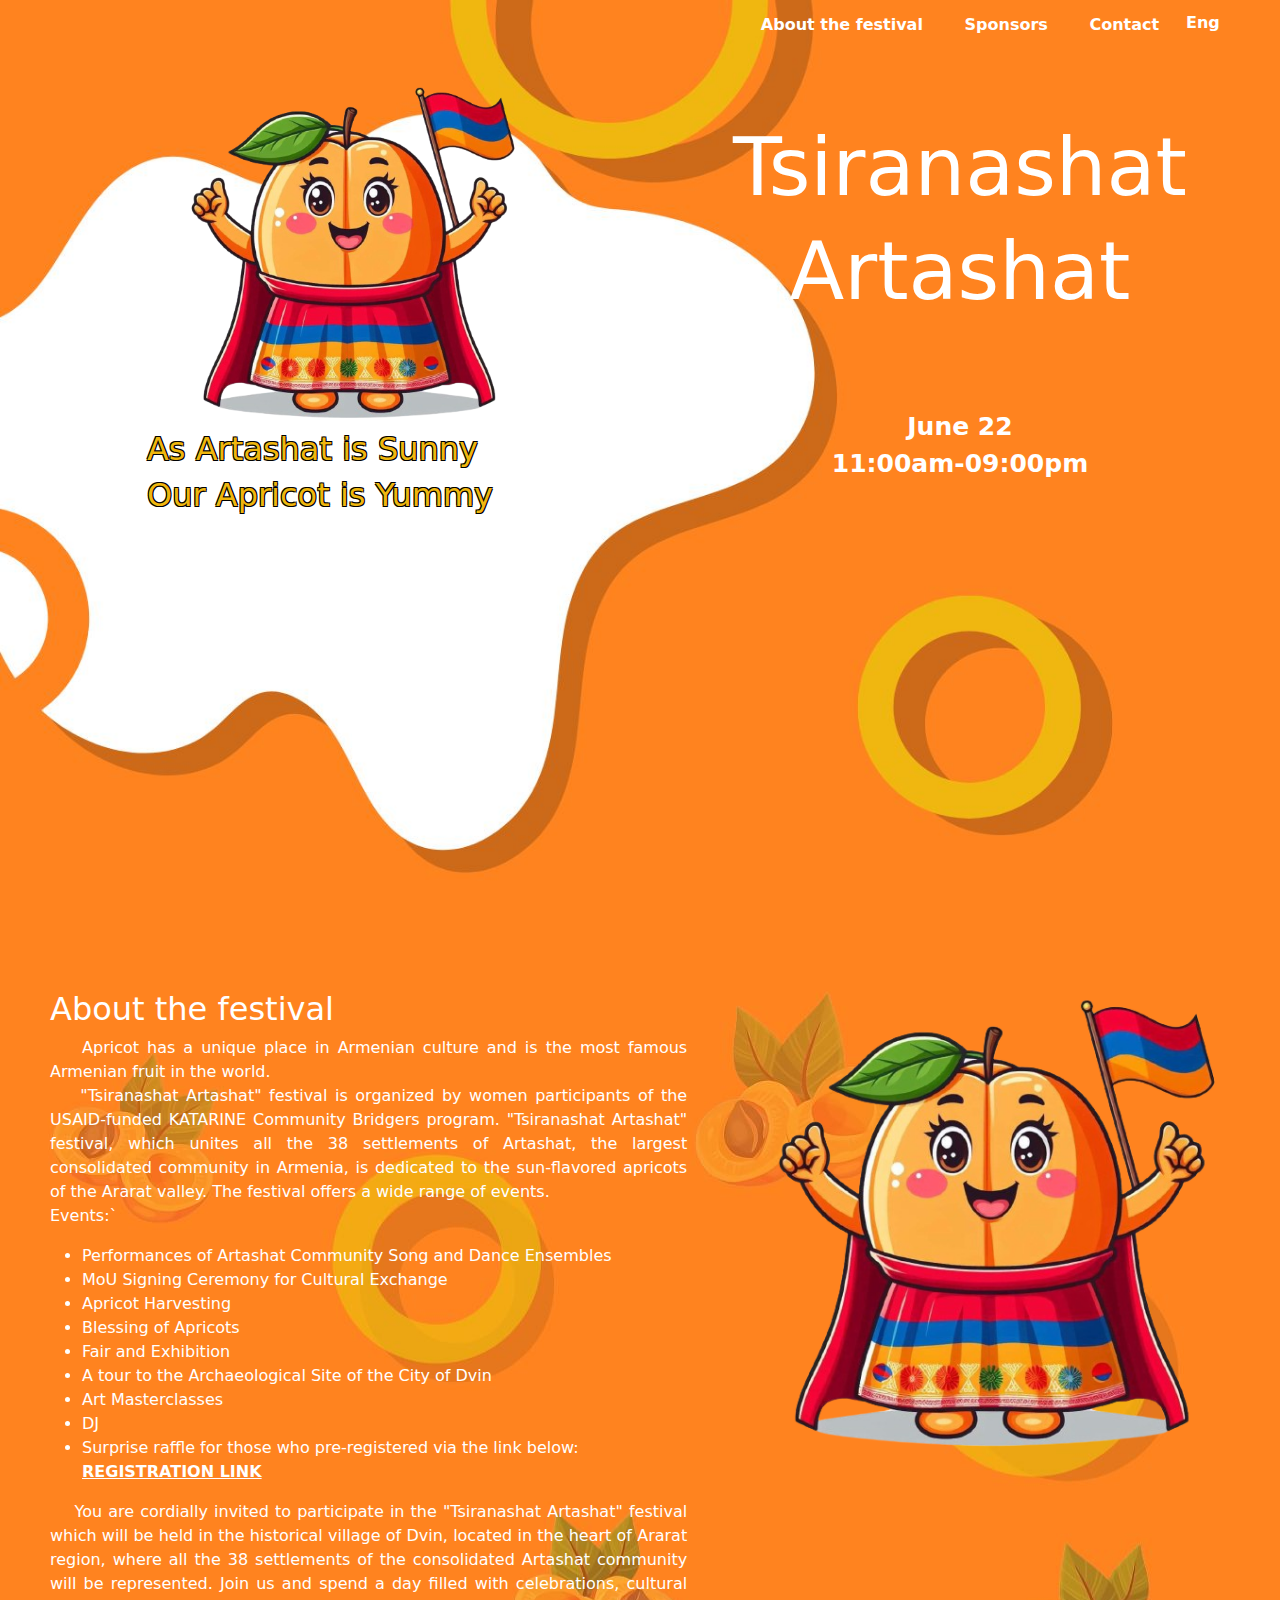
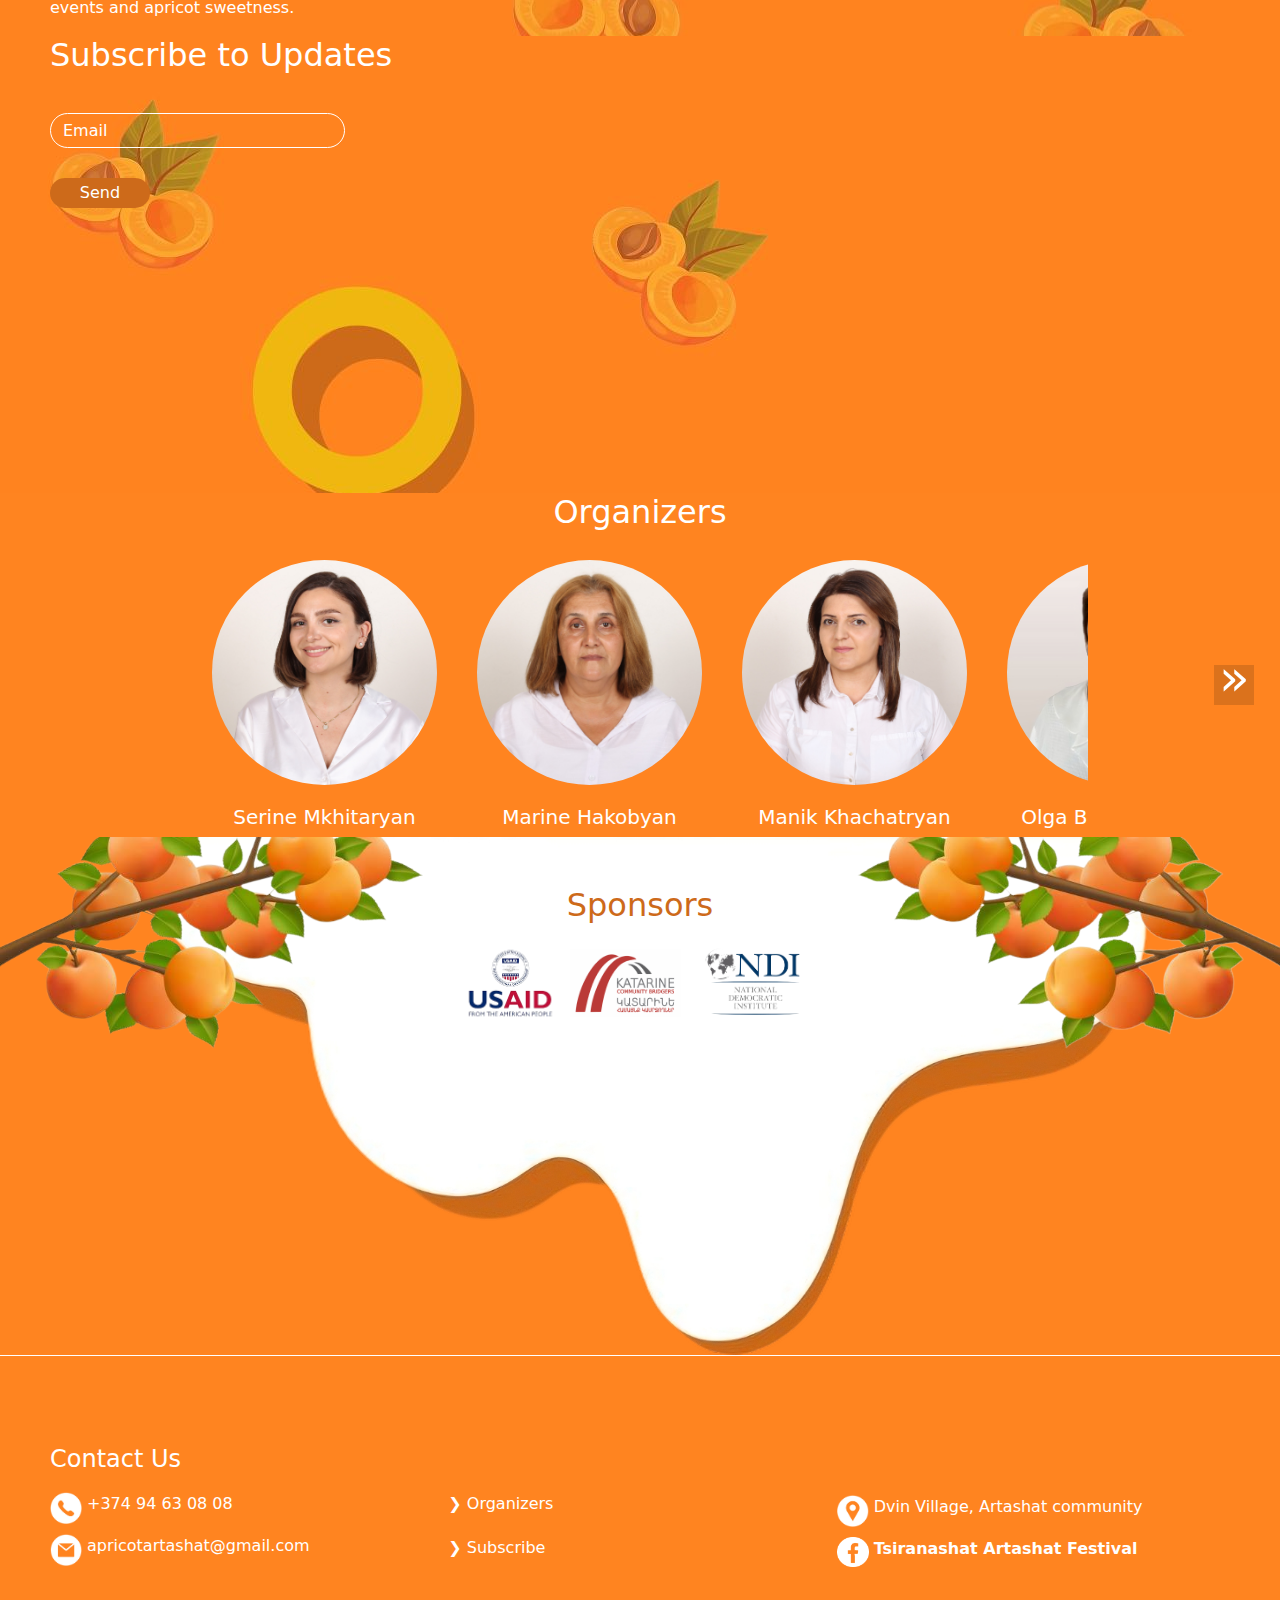
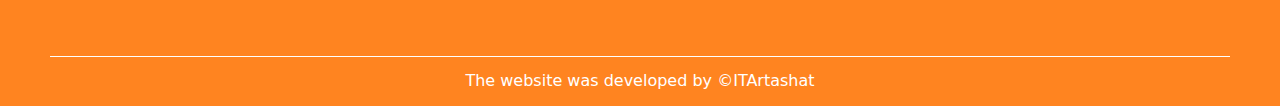
<file: indexeng.html>
<!DOCTYPE html>
<html lang="en">
<head>
    <meta charset="UTF-8">
    <meta name="viewport" content="width=device-width, initial-scale=1.0">
    <title>Tsiranashat Artashat</title>
    <link rel="stylesheet" href="style.css">
<link rel="shortcut icon" type="image/jpg" href="./img/logo.png"/>

    <link href="https://cdn.jsdelivr.net/npm/bootstrap@5.3.3/dist/css/bootstrap.min.css" rel="stylesheet" integrity="sha384-QWTKZyjpPEjISv5WaRU9OFeRpok6YctnYmDr5pNlyT2bRjXh0JMhjY6hW+ALEwIH" crossorigin="anonymous">
<script src="https://cdn.jsdelivr.net/npm/bootstrap@5.3.3/dist/js/bootstrap.bundle.min.js" integrity="sha384-YvpcrYf0tY3lHB60NNkmXc5s9fDVZLESaAA55NDzOxhy9GkcIdslK1eN7N6jIeHz" crossorigin="anonymous"></script>
</head>
<body id="body">

      <header class="header ">
        <nav>
            <div class="op">
                <div class="op-in">
                    <div id="mySidenav" class="sidenav" width="0px">
                      <a href="#" class="closebtn" onclick="closeNav()">×</a>
                      <div class="ul-div2">

                            <a href="#about-us" class="a2">About the festival</a>
                            <a href="#aj" class="a2">Sponsors</a>
                            <a href="#contact" class="a2">Contact</a>


                    </div>
                    <div  class="select select2">
                        <div class="def-opt" >
                            <button onclick="openLeng()" id="bb" class="a2 len">
                                Eng
                            </button>

                        </div>
                        <div class="opts" id="opts2">
                            <div class="opt2" onclick="closeLeng()">
                               <a href="index.html">Հայ</a> 
                            </div>
                            <div class="opt2" onclick="closeLeng()">
                                <a href="indexeng.html">Eng</a>
                            </div>

                        </div>
                    </div>
                </div>
            </div>
                
                <div class="nav-op">
                   <button class="nav-logo" onclick="openNav()">☰</button>
                </div>
            </div>
            <div class="nav-links contaniar">
                <div class="ul-div">
                    <ul class="ul">
                        <li><a href="#about-us" class="a">About the festival</a></li>
                        <li><a href="#aj" class="a">Sponsors</a></li>
                        <li><a href="#contact" class="a">Contact</a></li>
                        
                    </ul>
                </div>
                <div  class="select ">
                    <div class="def-opt" >
                        <button onclick="openLeng()" id="bb">
                            Eng
                        </button>
                        
                    </div>
                    <div class="opts" id="opts">
                        <div class="opt1" onclick="closeLeng()">
                           <a href="index.html">Հայ</a> 
                        </div>
                        <div class="opt1" onclick="closeLeng()">
                            <a href="indexeng.html">Eng</a>
                        </div>

                    </div>
                    
                </div>
            </div>
        </nav>
        <div class="header-big">
            <div class="header-div1">
                <div class="header-img">
                    <img src="./img/logo.png" alt="">
                </div>
                <div class="header-h2 contaniar">
                    <h2>As Artashat is Sunny</h2>
                    <h2>Our Apricot is Yummy</h2>
                </div>
            </div>
            <div class="header-div2">
                <div class="header-div2-h1">
                    <h1>Tsiranashat</h1>
                    <h1> Artashat</h1>
                </div>
                <div class="header-div2-h4">
                    <div id="sprite2" >June 22<br> 11:00am-09:00pm</div>
                </div>
            </div>
        </div>
      </header>
      <main>
        

        <section id="about-us">
            <div class="sec1 contaniar">
                <div class="sec1-1">
                    <div>
                        <h2>About the festival</h2>
                    </div>
                    <div class="sec1-p">
                        
                        <p>&nbsp;&nbsp;&nbsp;&nbsp;Apricot has a unique place in Armenian culture and is the most famous Armenian fruit in the world.<br> &nbsp;&nbsp;&nbsp;&nbsp;"Tsiranashat Artashat" festival is organized by  women participants of the USAID-funded KATARINE Community Bridgers program. "Tsiranashat Artashat" festival, which unites all the 38 settlements of Artashat, the largest consolidated community in Armenia, is dedicated to the sun-flavored apricots of the Ararat valley. 
                            The festival offers a wide range of events.
                             
                            <br>
                            Events:`
                            <ul>
                                <li>
                                    Performances of Artashat Community Song and Dance Ensembles
                                </li>
                                <li>
                                    MoU Signing Ceremony for Cultural Exchange
                                </li>
                                <li>
                                    Apricot Harvesting

                                </li>
                                <li>
                                    Blessing of Apricots
                                </li>
                                <li>
                                    Fair and Exhibition
                                </li>
                                <li>
                                    A tour to the Archaeological Site of the City of Dvin
                                </li>
                                <li>
                                    Art Masterclasses
                                </li>
                                <li>
                                    DJ
                                </li>
                                <li>
                                    Surprise raffle for those who pre-registered via the link below: <br>
                                    <a href="https://forms.gle/cmK76YkgUCjpEFxd9" target="_blank" class="check">REGISTRATION LINK</a>
                                </li>
                            </ul>
                        </p>
                        <p> &nbsp;&nbsp;&nbsp;&nbsp;You are cordially invited to participate in the "Tsiranashat Artashat" festival which will be held in the historical village of Dvin, located in the heart of Ararat region, where all the 38 settlements of the consolidated Artashat community will be represented.
                            Join us and spend a day filled with celebrations, cultural events and apricot sweetness.
                            </p>
                    </div>
                </div>
                <div class="sec1-2">
                    <img src="./img/logo.png" alt="">
                </div>
            </div>
        </section>
        <section id="sub">
            <div class="sec3 contaniar" id="sect">
                <div class="sub">
                    <div class="sub-text">
                        <h2>Subscribe to Updates</h2>
                    </div>
                    <form action="https://docs.google.com/forms/u/0/d/e/1FAIpQLSfrTTObysNDfAWAt_R942vQ2l7iXc69B-dx5omJpe-Djxczcw/formResponse">
                        <div class="inp-big mrg ">
                            <input type="email" name="entry.1748354141" placeholder="Email" required>
                        </div>
                        <div class="sub-btn mrg">
                            <button type="submit" >Send</button>
                        </div>
                    </form>
                    
                </div>
                <div class="if">
                    <iframe src="https://www.google.com/maps/embed?pb=!1m18!1m12!1m3!1d2557.3787239336716!2d44.57530858307266!3d40.00389379231108!2m3!1f0!2f0!3f0!3m2!1i1024!2i768!4f13.1!3m3!1m2!1s0x406aca198017863d%3A0xe69d4a16b7784149!2z1LTVvtWr1bYg1oTVodWy1aHWhNWh1b_VpdWy1asg1aHWgNWj1aXVrNWh1bbVuNaBLdWp1aHVttWj1aHWgNWh1bY!5e0!3m2!1shy!2sam!4v1715620243629!5m2!1shy!2sam" class="iframe" height="450" style="border:0;" allowfullscreen="" loading="lazy" referrerpolicy="no-referrer-when-downgrade"></iframe>  </div>

                </div>
            </div>
        </section>

        <section>
            <div class="cont_all">
                
                <div class="inner">
                    <div class="Organizers">
                        <h2>Organizers</h2>
                    </div>
                  <div class="slider">
                      <div class="slider-contener">
                        <div class="card1">
                          <img class="slider_img"  src="./img/Serine_Mkhitaryan.jpeg" alt=""/>
                            <h5>Serine Mkhitaryan</h5>
                        </div>
                        <div class="card1">
                            <img class="slider_img"  src="./img/MarineHakobyan.jpeg" alt=""/>
                              <h5>Marine Hakobyan</h5>
                        </div>
                        <div class="card1">
                            <img class="slider_img"  src="./img/ManikKhachatryan.jpeg" alt=""/>
                              <h5>Manik Khachatryan</h5>
                          </div>
                          <div class="card1">
                            <img class="slider_img"  src="./img/OlgaBaghdasaryan.jpeg" alt=""/>
                              <h5>Olga Baghdasaryan</h5>
                          </div>
                          <div class="card1">
                            <img class="slider_img"  src="./img/HasmikCharkhchyan.png" alt=""/>
                              <h5>Hasmik Charkhchyan</h5>
                          </div>
                          <div class="card1">
                            <img class="slider_img"  src="./img/GayaneHayrapetyan.JPG" alt=""/>
                              <h5>Gayane Hayrapetyan</h5>
                          </div>
                          <div class="card1">
                            <img class="slider_img"  src="./img/LusineGasparyan.jpg" alt=""/>
                              <h5>Lusine Gasparyan</h5>
                          </div>
                          <div class="card1">
                            <img class="slider_img"  src="./img/ArpiAyvazyan.JPG" alt=""/>
                              <h5>Arpi Ayvazyan</h5>
                          </div>
                      </div>
                  </div>
                  <div class="sliderN"></div>
                     <button class="slider-prev">&laquo;</button>
                     <button class="slider-next">&raquo;</button>
                     <button class="close"><span class="spna_close">close</span>X</button>
                  </div>
                </div>
        </section>


<!-- 
          <section>
            <div class="inner">
                <div class="slider">
                    <div class="slider-contener">
                        <img class="slider_img"  src="./img/apricotleft.png" alt=""/>
                        <img class="slider_img"  src="./img/email.png" alt=""/>
                        <img class="slider_img"  src="./img/header.jpg" alt=""/>
                        <img class="slider_img"  src="./img/location.png" alt=""/>

                    </div>
                </div>
                <div class="sliderN"></div>
                   <button class="slider-prev"><<</button>
                   <button class="slider-next">>></button>
                   <button class="close"><span class="spna_close">փակել</span>X</button>
                </div>
            </div>
          
          </section> -->



        <section id="aj">
            



            <div class="sec4">
                <img src="./img/sec4bg.png" class="sec4-bg">
                <div class="apricots">
                    <div class="apricot">
                        <img src="./img/apricotleft.png" alt="">
                    </div>
                    <div class="logos-big">
                        <div class="sec4-h2">
                            <h2>Sponsors</h2>
                        </div>
                        <div class="logos">
                            <div class="logo-1">
                                <img src="./img/USAID.png" alt="">
                            </div>
                            <div class="logo-2">
                                <img src="./img/Katarine.png" alt="">

                            </div>
                            <div class="logo-3">
                                <img src="./img/NDI.png" alt="">
                            </div>
                        </div>
                    </div>
                    <div class="apricot">
                        <img src="./img/apricotright.png" alt="">

                    </div>
                </div>
            </div>
        </section>
      </main>
      <footer id="contact">
        <div class="footer contaniar">
            <div class="footer-sec1">
                    <div class="contact-us">
                        <h4>Contact Us</h4>
                    </div>
                    <div class="footer-phone icons">
                        <div class="phone-icon icon"><img src="./img/phone.png" alt=""></div>
                        <div class="footer-text">+374 94 63 08 08</div>
                    </div>
                   
                    <div class="footer-email icons">
                        <div class="email-icon icon"><img src="./img/email.png" alt=""></div>
                        <div class="footer-text">apricotartashat@gmail.com</div>
                    </div>
            </div>
            <div class="footer-sec2">
                <!-- <div class="footer-sec2-title">
                    <h4>Օգտագործված լինկեր</h4>
                </div> -->
                <div class="footer-sec2-links">
                    <a href="#" class="footer-a">&#10095; Organizers</a>
                    <a href="#sub" class="footer-a">&#10095; Subscribe</a>
                </div>
            </div>
            <div class="footer-sec3 ">
                <!-- <div class="footer-sec3-title">
                    <h4>մենք Համացանցում՝</h4>
                </div> -->
                <div class="footer-location icons">
                    <div class="location-icon icon">
                        <img src="./img/location.png" alt="">
                    </div>
                    <div class="footer-text">Dvin Village, Artashat community</div>
                </div>
                <div class="icons">
                    <div class="facebook-icon icon">
                        <img src="./img/facebook.png" alt="">
                    </div>
                    <div class="footer-text"><a href="https://www.facebook.com/people/%D4%BE%D5%AB%D6%80%D5%A1%D5%B6%D5%A1%D5%B7%D5%A1%D5%BF-%D4%B1%D6%80%D5%BF%D5%A1%D5%B7%D5%A1%D5%BF-%D5%93%D5%A1%D5%BC%D5%A1%D5%BF%D5%B8%D5%B6-Tsiranashat-Artashat-Festival/61560238132132/?mibextid=ZbWKwL" target="_blank" class="a3">Tsiranashat Artashat Festival</a> </div>
                </div>
                
            </div>
            <div class="d"></div>

            <div class="create">
                <p>The website was developed by ©<a href="https://itartashat.am" class="footer-buttom-a">ITArtashat</a></p>
            </div>
        </div>
        
      </footer>

      <script src="https://cdn.jsdelivr.net/npm/@popperjs/core@2.11.8/dist/umd/popper.min.js" integrity="sha384-I7E8VVD/ismYTF4hNIPjVp/Zjvgyol6VFvRkX/vR+Vc4jQkC+hVqc2pM8ODewa9r" crossorigin="anonymous"></script>
<script src="https://cdn.jsdelivr.net/npm/bootstrap@5.3.3/dist/js/bootstrap.min.js" integrity="sha384-0pUGZvbkm6XF6gxjEnlmuGrJXVbNuzT9qBBavbLwCsOGabYfZo0T0to5eqruptLy" crossorigin="anonymous"></script>
      <!-- <script type="text/javascript" src="//code.jquery.com/jquery-1.11.0.min.js"></script>
<script type="text/javascript" src="//code.jquery.com/jquery-migrate-1.2.1.min.js"></script>
<script type="text/javascript" src="slick/slick.min.js"></script> -->
<script src="script.js">

</script>

</body>
</html>
</file>
<file: style.css>
body {
    margin: 0;
    width: 100%;
}
.header {
    background-image: url("./img/header.jpg");
    width: 100%;
    background-size: cover;
    background-repeat: no-repeat;
    /* min-height: 500px; */
    height: 110vh;
    box-sizing: border-box;
}
/* -------------------------------nav open & close ---------------------*/
.op {
    /* height: 60px; */
    display: flex;
    flex-wrap: wrap;
    flex-direction: column;
    /* z-index: 10; */
}
.op-in{
    z-index: 1000;
}
.nav-logo {
    border: 0;
    /* background: local; */
    font-size: 50px;
    display: none;
    color: white;
    z-index: 400;
    text-shadow: -1px 1px 0 #000, 1px 1px 0 #000, 1px -1px 0 #000, -1px -1px 0 #000;
    /* From https://css.glass */
    /* background: rgba(255, 255, 255, 0.12);
border-radius: 16px;
box-shadow: 0 4px 30px rgba(255, 149, 0, 0.1);
backdrop-filter: blur(5.7px);
-webkit-backdrop-filter: blur(5.7px);
border: 1px solid rgba(255, 255, 255, 0.3);
width: 100%;
height: 50px; */
}
.nav-op{
    width: 100%;
    display: flex;
    justify-content: end;
}
.sidenav {
    height: 100%;
    width: 0;
    position: fixed;
    z-index: 1;
    top: 0;
    left: 0;
    background-color: #cd6a1a;

    overflow-x: hidden;
    transition: 0.5s;
    /* padding-top: 60px; */
}

.a2:hover {
    border: 1px solid #ff8420;
    padding-left: 30px;
    text-align: center;
}
.sidenav a {
    padding: 8px 8px 8px 32px;
    text-decoration: none;
    font-size: 25px;
    color: #fff;
    display: block;
    transition: 0.3s;
    display: flex;
    align-items: flex-start;
    flex-direction: column;
    justify-content: center;
    text-wrap: nowrap;
}
.nav-logo:hover {
    cursor: pointer;
}
.sidenav a:hover {
    color: #f1f1f1;
}
#main {
    margin-left: 0px;
}
#mySidenav {
    width: 0px;
}
.ul-div2 {
    width: 80%;
}

.sidenav .closebtn {
    position: absolute;
    top: 0;
    right: 25px;
    font-size: 36px;
    /* margin-left: 50px; */
}

/* -------------------------------nav open & close end------------------------- */
.header-img img {
    width: 350px;
}
.header-h2 {
    color: #EFB70F;
    text-shadow: -1px 1px 0 #000, 1px 1px 0 #000, 1px -1px 0 #000, -1px -1px 0 #000;

    box-sizing: border-box;
}
.header-div1 {
    width: 50%;
    display: flex;
    justify-content: center;
    align-items: center;
    flex-direction: column;
}
.header-big {
    display: flex;
    flex-wrap: wrap;
    width: 100%;
    box-sizing: border-box !important;
}
.header-div2-h1 {
    text-align: center;
    margin-top: 30px;
}
.check{
    color: #fff;
    font-weight: bold;
}
.header-div2 {
    width: 50%;
    display: flex;
    justify-content: space-around;
    flex-direction: column;
    align-items: center;
}
.header-div2-h1 h1 {
    color: #ffffff;
    font-size: 80px;
}
.contaniar {
    padding-right: 50px;
    padding-left: 50px;
}
.header-div2-h4 {
    /* width: 300px;
    height: 100px; */
    display: flex;
    align-items: center;
    justify-content: center;
    /* background-color: white; */
    font-weight: bold;
    color: #fff;
    font-size: 25px;
    text-align: center;
    /* -webkit-box-shadow: 32px 34px 19px -16px rgba(122,75,13,0.65);
-moz-box-shadow: 32px 34px 19px -16px rgba(122,75,13,0.65);
box-shadow: 32px 34px 19px -16px rgba(122,75,13,0.65); */
}
.header-img {
    margin-top: 30px;
    width: 45%;
    height: 100%;
    display: flex;
    justify-content: start;
    align-items: center;
}
.ul li {
    list-style-type: none;
}
.ul-div {
    width: 40%;
}
.ul {
    display: flex;
    justify-content: space-around;
    align-items: center;
    text-align: center;
    margin: 0px;
    height: 100%;
}
.logo img {
    width: 80px;
}
.a {
    text-decoration: none;
    font-weight: bold;
    color: white;
}

.a3 {
    text-decoration: none;
    font-weight: bold;
    color: white;
}
.a:hover {
    width: 100%;
    border: 3px solid #cd6a1a;
    transition: 1s;
}
.nav-links {
    display: flex;
    justify-content: end;
    align-items: center;
    width: 100%;
    height: 50px;
    /* position: fixed; */
    /* From https://css.glass */
    /* background: rgba(0, 0, 0, 0.24);
border-radius: 16px;
box-shadow: 0 4px 30px rgba(0, 0, 0, 0.1);
backdrop-filter: blur(6.7px);
-webkit-backdrop-filter: blur(6.7px);
z-index: 50; */
}
.select2{
    padding-left: 30px;
}
.select {
    display: flex;
    align-items: center;
}
.opt1{
    padding: 0px;
}
.select option {
    background-color: #ff8420;
}
.opt1:hover {
    background-color: #ff8420;
}
.armopt {
    width: 200px;
    height: 300px;
}
.armopt:hover {
    background: #cd6a1a !important;
}
.select select {
    cursor: pointer;
    background: local;
    border: 0px;
    font-weight: bold;
    color: white;
}
.def-opt {
    width: 50px;
    height: 30px;
}
.def-opt button {
    background-color: transparent;
    border: none;
    color: #fff;
    font-weight: bold;

}
.len{
    font-size: 25px;
    font-weight: normal !important;
}
.opts {
    width: 60px;
    display: none;
    flex-direction: column;
    position: absolute;
    margin-top: 70px;
    background-color: #cd6a1a;
    border-radius: 5px;
    color: #fff;
}

.opts a {
    text-decoration: none;
    text-align: center;
    color: #fff;
    padding-left: 0px;
}
/* .select select:focus{
    color: green;
} */
.sec3 {
    display: flex;
    justify-content: space-between;
    width: 100%;
    background-color: #ff8420;
    background-image: url("./img/sec3-bg.jpg");
    flex-wrap: wrap;
}
.sub {
    height: 100%;
    width: 50%;
    display: flex;
    justify-content: space-around;
    /* align-items:ce; */
    flex-direction: column;
}
.inp-big input {
    width: 50%;
    transition: 1s;
    border-radius: 50px;
    height: 35px;
    background: local;
    color: #fff;
    border: 1px solid white;
}
.inp-big input::placeholder {
    color: #fff;
    padding-left: 10px;
}
input:hover {
    border-radius: 5px;
    border: 1px solid white;
}
input:focus {
    border-radius: 5px;
    border: 1px solid white;
}
.inp-big {
    width: 100%;
    display: flex;
    align-items: center;
    height: 100%;
}
.sub-btn button {
    width: 100px;
    height: 30px;
    background: #cd6a1a;
    color: #fff;
    border: none;
    transition: 1s;
    border-radius: 30px;
}
.mrg {
    margin-top: 30px;
}
.iframe {
    width: 100%;
    border-radius: 30px;
}
.if {
    width: 50%;
}
.sub-text h2 {
    color: white;
}

/* ------------------------------sec1-------------------------------- */
.sec1 {
    width: 100%;
    display: flex;
    background-color: #ff8420;
    background-image: url("./img/sec1-bg.jpg");
    color: white;
    flex-wrap: wrap;
}
.sec1-1 {
    width: 60%;
}
.sec1-2 {
    width: 40%;
}
.sec1-2 img {
    width: 100%;
}
.sec1-p {
    width: 90%;
    text-align: justify;
}

/*------------------------sec4-------------------------*/
/* .sec4{
    width: 100%;
    background-image: url("./img/sec4-bg.png");
    background-repeat: no-repeat;
    background-size: cover;
    background-color:#FF8420;

    height: fit-content;
    max-height: 500px;
    box-sizing: border-box;
}
.sec-4-inner1{
    width: 100%;
    display: flex;
    justify-content: space-between;
    align-items: center;

}
.sec4-h2-big{
    height: 100%;
    display: flex;
    justify-content: start;
    align-items: center;
    flex-direction: column;
}
.sec4-logos{
    width: 100%;
    display: flex;
    justify-content: center;
}
.USAID-logo{
    width: 100px;
}
.Katarine-logo{
    width: 204px;
}
.NDI-logo{
    width: 150px;
}
.sec4-bg{
    width: 100%;
    display: flex;
    justify-content: center;
    background-color: #FF8420;

}
.sec4-bg img{
    width: 80%;
    position: absolute;

} */

.we-big {
    width: 100%;
    display: flex;
    background-color: #ff8420;
    justify-content: flex-end;
}
.we {
    width: 200px;
    height: 200px;
    border-radius: 100px;
    background-color: #fff;
}

.sec4 {
    width: 100%;
    background-color: #ff8420;
    display: flex;
    justify-content: center;
}
.sec4-bg {
    width: 80%;
}
.apricots {
    width: 100%;
    display: flex;
    justify-content: space-between;
    /* z-index: 1; */
    position: absolute;
}
.logos-big {
    width: 40%;
    display: flex;
    align-items: center;
    flex-direction: column;
    justify-content: center;
}
.apricot img {
    width: 100%;
}
.sec4-h2 h2 {
    color: #cd6a1a;
}
.sec4-h2 {
    display: flex;
    justify-content: center;
}
.logos {
    display: flex;
    justify-content: space-around;
    align-items: center;
}
.logo-1 img {
    width: 100%;
}
.logo-2 {
    width: 60%;
}
.logo-2 img {
    width: 100%;
}
.logo-3 {
    width: 80%;
}
.logo-3 img {
    width: 100%;
}
/* ----------------------------------sec4 end--------------------------------- */
/* ----------------------------------footer start----------------------------------- */
.footer {
    width: 100%;
    background-color: #ff8420;
    height: 100%;
    min-height: 300px;
    color: #fff;
    display: flex;
    justify-content: center;
    align-items: center;
    flex-wrap: wrap;
    border-top: 1px solid white;
}
.footer-sec1,
.footer-sec2,
.footer-sec3,
.footer-sec2-links {
    width: 33.33333%;
    display: flex;
    flex-direction: column;
    justify-content: center;
}

.footer-sec2,
.footer-sec3 {
    margin-top: 40px;
}

.footer-sec2-links {
    display: flex;
    flex-direction: column;
    justify-content: space-around !important;
}
.footer-sec2-links {
    flex-wrap: nowrap;
    width: 100%;
}
.footer-sec3 {
    display: flex;
    flex-direction: column;
}
.contact-us,
.footer-sec2-title,
.footer-sec3-title {
    width: 100%;
    color: #fff;
}
.footer-sec2-links a {
    text-decoration: none;
    color: #fff;
}
.icon img {
    width: 32px;
}
.icons {
    padding-top: 10px;
    display: flex;
}
.footer-a {
    padding-top: 10px;
    padding-bottom: 10px;
}
.footer-text,
.footer-a {
    padding-left: 5px;
}
.footer-text{
    color: #fff;
    text-decoration: none;

}
.create {
    border-top: 1px solid white;
    width: 100%;
    height: 50px;
    padding: 0px !important;
    display: flex;
    justify-content: center;
    align-items: center;
}

.create p{
    
    /* margin-top: 50px; */
    margin-bottom: 0;
}
.footer-buttom-a {
    color: #fff;
    text-decoration: none;
}
@media only screen and (max-width: 1114px) {
    .footer {
        flex-direction: column;
    }
    .footer-sec1,
    .footer-sec2,
    .footer-sec3,
    .footer-sec2-links {
        width: 100%;
    }
    .create{
        margin-top: 30px;
    }
}
@media only screen and (min-width: 1114px) {
    .d{
        height: 300px;
    }

}
/* ---------------------------------footer end-------------------------------------- */
@media only screen and (max-width: 1059px) {
    .header-big {
        flex-direction: column;
        width: 100%;
    }
    .header-div2-h1 h1 {
        color: black;
    }
    #sprite {
        color: black;
    }
    .sec1 {
        flex-direction: column;
    }
    .sec1-1 {
        width: 100%;
    }
    .sec1-2 {
        width: 50%;
    }
    .sec1-p {
        font-size: 13px;
    }
}
@media only screen and (max-width: 758px) {
    .header-div2-h1 h1 {
        /* font-size: 30px;
        padding-left: 30px;
        color: white; */
        display: none;
    }
    .header-img img {
        width: 250px;
    }
    #sprite {
        color: white;
        width: 100% !important;
        text-wrap: wrap;
        padding-left: 30px;
    }
    .sec3 {
        flex-direction: column;
    }
    .inp-big input {
        width: 100%;
    }
    .if {
        width: 100%;
    }
    .header {
        background-image: url("./img/header-mob.jpg");
        text-align: center;
        padding-left: 30px;
        padding-right: 30px;
    }
    .header-h2 {
        text-shadow: -1px 1px 0 #000, 1px 1px 0 #000, 1px -1px 0 #000, -1px -1px 0 #000;
    }
    .header-div2 , .header-div1{
        width: 100%;
    }
    .header-img{
        width: 100%;
    }
    .sub-btn button{
        width: 150px;
        margin-bottom: 10px;
    }
    .sub{
        width: 100% !important;
    }
}
@media only screen and (max-width: 950px) {
    .nav-links {
        display: none;
    }
    .nav-logo {
        display: flex;
        background: local;
    }
}

.slider {
    width: 70%;
    margin: 20px auto;
    overflow: hidden;
    position: relative;
}
.card1{
    display: flex;
    flex-direction: column;
    justify-content: center;
    align-items: center;
    background: transparent;
}
.card1 h5{
    color: white;

}
.slider-contener {
    width: 60%;
    display: flex;
    transition: all ease 1s;
    max-height: 500px;
}

.cont_all {
    position: relative;
    background-color: #ff8420;
}

.slider_img {
    padding: 20px;
    border-radius: 50%;
    height: 265px !important;
    width: 265px !important;
}
.slq{
    color: white;
    font-size: 20px;
}

.slider-prev , .slider-next {
    color: rgb(255, 255, 255);
    border: none;
    position: absolute;
    font-size: 50px;
    width: 40px;
    height: 40px;
    background-color: #cd6b1ab8;
    text-align: center;
    display: flex;
    align-items: center;
    justify-content: center;
    padding-bottom: 15px;
}

.slider-prev {
    top: 50%;
    left: 2%;
}
.slider-next {
    
    right: 2%;
    top: 50%;
}
.sliderN {
    position: absolute;
    top: 0%;
}
.slideNamber {
    color: black;
    font-size: 300%;
}

.close {
    display: none;
    color: white;
    font-size: 45px;
    background: rgba(26, 24, 24, 0.7);
    position: absolute;
    right: 0%;
    top: 0%;
    border-radius: 50%;
    padding: 5px;
}

.close:hover {
    background: rgba(10, 10, 10, 0.7);
}

.spna_close {
    color: white;
    font-size: 25px;
}
.slider {
    margin-top: 0;
    margin-bottom: 0;
}
.Organizers{
    color: #fff;
    display: flex;
    justify-content: center;
}
@media (max-width: 767px) {
    .slider-contener {
        height: auto;
        width: 100%;
    }
    .slider {
        width: 95%;
    }
}
</file>
